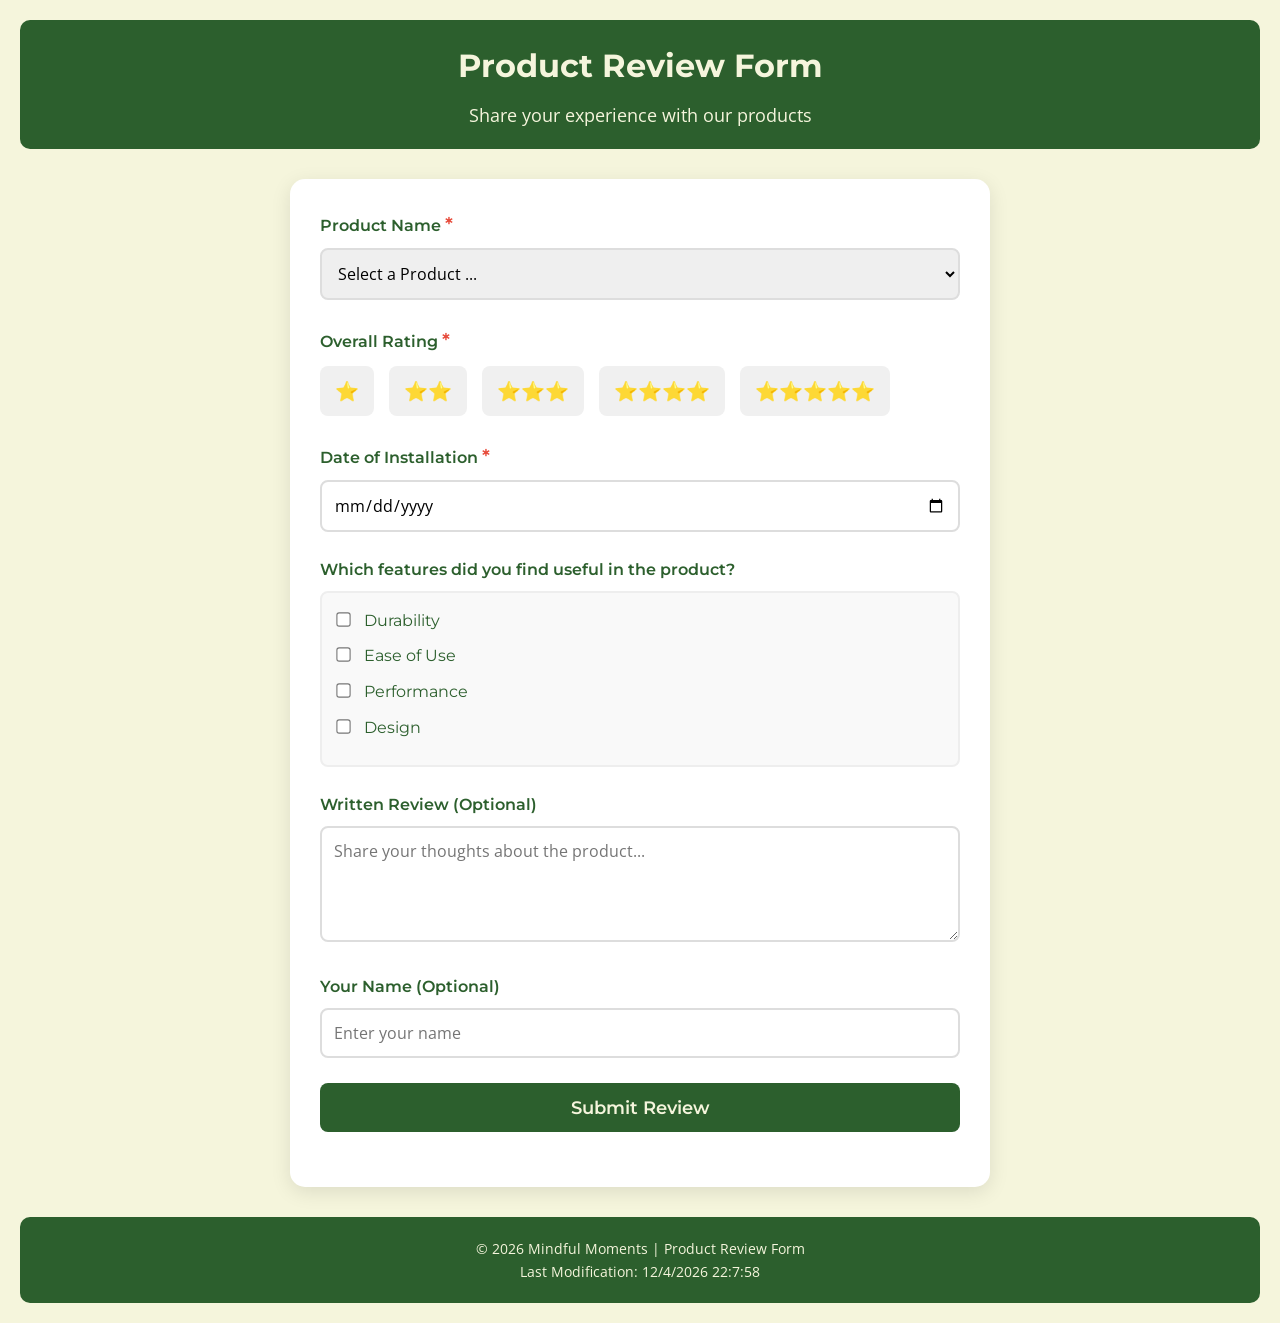
<file: form.html>
<!DOCTYPE html>
<html lang="en">

<head>
    <meta charset="UTF-8">
    <meta name="viewport" content="width=device-width, initial-scale=1.0">
    <title>Product Review - Mindful Moments</title>
    <meta name="description"
        content="Product review form for Mindful Moments products. Share your feedback on durability, ease of use, performance, and design.">
    <meta name="author" content="Yves Gnenessemin">

    <!-- Google Fonts -->
    <link rel="preconnect" href="https://fonts.googleapis.com">
    <link rel="preconnect" href="https://fonts.gstatic.com" crossorigin>
    <link
        href="https://fonts.googleapis.com/css2?family=Montserrat:wght@400;600;700&family=Open+Sans:wght@400;600&display=swap"
        rel="stylesheet">

    <!-- CSS -->
    <link rel="stylesheet" href="styles/form.css">

    <!-- JavaScript -->
    <script src="scripts/form.js" defer></script>
</head>

<body>
    <header>
        <h1>Product Review Form</h1>
        <p>Share your experience with our products</p>
    </header>

    <main>
        <form action="review.html" method="get" id="reviewForm">
            <!-- Product Name -->
            <div class="form-group">
                <label for="productName">Product Name <span class="required">*</span></label>
                <select id="productName" name="productName" required>
                    <option value="" disabled selected>Select a Product ...</option>
                </select>
            </div>

            <!-- Overall Rating -->
            <div class="form-group">
                <label class="rating-label">Overall Rating <span class="required">*</span></label>
                <div class="rating-stars">
                    <div class="star-option">
                        <input type="radio" id="star1" name="rating" value="1" required>
                        <label for="star1">⭐</label>
                    </div>
                    <div class="star-option">
                        <input type="radio" id="star2" name="rating" value="2" required>
                        <label for="star2">⭐⭐</label>
                    </div>
                    <div class="star-option">
                        <input type="radio" id="star3" name="rating" value="3" required>
                        <label for="star3">⭐⭐⭐</label>
                    </div>
                    <div class="star-option">
                        <input type="radio" id="star4" name="rating" value="4" required>
                        <label for="star4">⭐⭐⭐⭐</label>
                    </div>
                    <div class="star-option">
                        <input type="radio" id="star5" name="rating" value="5" required>
                        <label for="star5">⭐⭐⭐⭐⭐</label>
                    </div>
                </div>
            </div>

            <!-- Date of Installation -->
            <div class="form-group">
                <label for="installDate">Date of Installation <span class="required">*</span></label>
                <input type="date" id="installDate" name="installDate" required>
            </div>

            <!-- Useful Features -->
            <div class="form-group">
                <label>Which features did you find useful in the product?</label>
                <div class="checkbox-group">
                    <div class="checkbox-option">
                        <input type="checkbox" id="featureDurability" name="features" value="durability">
                        <label for="featureDurability">Durability</label>
                    </div>
                    <div class="checkbox-option">
                        <input type="checkbox" id="featureEaseOfUse" name="features" value="easeOfUse">
                        <label for="featureEaseOfUse">Ease of Use</label>
                    </div>
                    <div class="checkbox-option">
                        <input type="checkbox" id="featurePerformance" name="features" value="performance">
                        <label for="featurePerformance">Performance</label>
                    </div>
                    <div class="checkbox-option">
                        <input type="checkbox" id="featureDesign" name="features" value="design">
                        <label for="featureDesign">Design</label>
                    </div>
                </div>
            </div>

            <!-- Written Review -->
            <div class="form-group">
                <label for="writtenReview">Written Review (Optional)</label>
                <textarea id="writtenReview" name="writtenReview" rows="4"
                    placeholder="Share your thoughts about the product..."></textarea>
            </div>

            <!-- User Name -->
            <div class="form-group">
                <label for="userName">Your Name (Optional)</label>
                <input type="text" id="userName" name="userName" placeholder="Enter your name">
            </div>

            <!-- Submit Button -->
            <div class="form-group">
                <button type="submit" class="submit-btn">Submit Review</button>
            </div>
        </form>
    </main>

    <footer>
        <p>&copy; 2026 Mindful Moments | Product Review Form</p>
        <p>Last Modification: <span id="lastModified"></span></p>
    </footer>
</body>

</html>
</file>
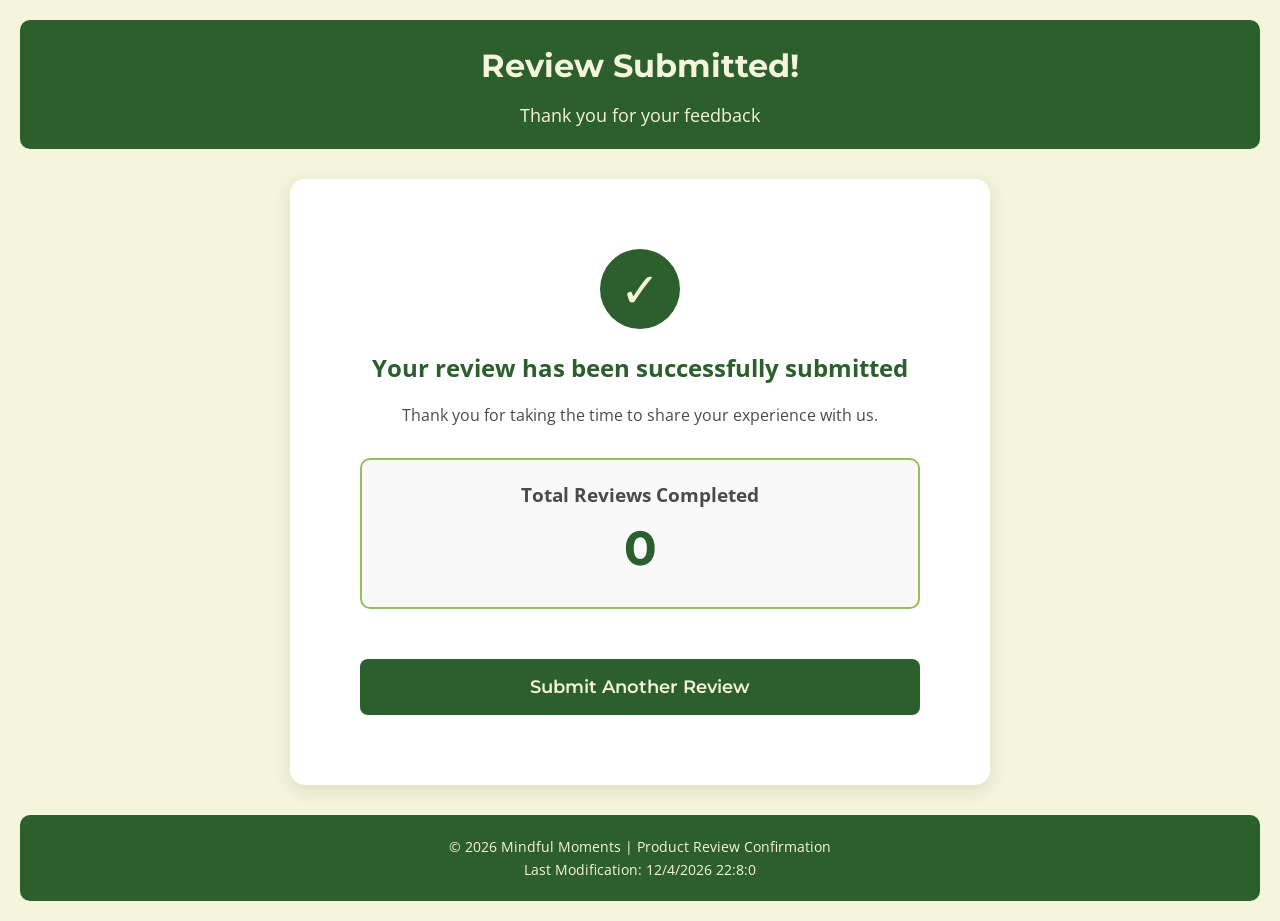
<file: review.html>
<!DOCTYPE html>
<html lang="en">

<head>
    <meta charset="UTF-8">
    <meta name="viewport" content="width=device-width, initial-scale=1.0">
    <title>Review Confirmation - Mindful Moments</title>
    <meta name="description" content="Product review confirmation">
    <meta name="author" content="Yves Gnessenin">

    <link
        href="https://fonts.googleapis.com/css2?family=Montserrat:wght@400;600;700&family=Open+Sans:wght@400;600&display=swap"
        rel="stylesheet">
    <link rel="stylesheet" href="styles/form.css">
</head>

<body>
    <header>
        <h1>Review Submitted!</h1>
        <p>Thank you for your feedback</p>
    </header>

    <main>
        <div class="confirmation-box">
            <div class="success-icon">✓</div>
            <h2>Your review has been successfully submitted</h2>
            <p>Thank you for taking the time to share your experience with us.</p>

            <div class="review-counter">
                <h3>Total Reviews Completed</h3>
                <p class="counter-number" id="reviewCount">0</p>
            </div>

            <a href="form.html" class="submit-btn"
                style="display: inline-block; text-align: center; text-decoration: none; margin-top: 20px;">Submit
                Another Review</a>
        </div>
    </main>

    <footer>
        <p>&copy; 2026 Mindful Moments | Product Review Confirmation</p>
        <p>Last Modification: <span id="lastModified"></span></p>
    </footer>

    <style>
        .confirmation-box {
            text-align: center;
            padding: 40px;
        }

        .success-icon {
            font-size: 4rem;
            background-color: #2C5F2D;
            color: #F5F5DC;
            width: 80px;
            height: 80px;
            border-radius: 50%;
            display: flex;
            align-items: center;
            justify-content: center;
            margin: 0 auto 20px;
            font-size: 3rem;
        }

        .review-counter {
            margin: 30px 0;
            padding: 20px;
            background-color: #f9f9f9;
            border-radius: 10px;
            border: 2px solid #97BC62;
        }

        .counter-number {
            font-size: 3rem;
            font-weight: bold;
            color: #2C5F2D;
            font-family: 'Montserrat', sans-serif;
        }

        h2 {
            color: #2C5F2D;
            margin-bottom: 15px;
        }
    </style>

    <script>
        // Update review counter with localStorage
        function updateReviewCounter() {
            let reviewCount = localStorage.getItem('reviewCount');

            if (reviewCount === null) {
                reviewCount = 0;
            }

            // Increment counter when page loads from form submission
            const urlParams = new URLSearchParams(window.location.search);
            if (urlParams.toString() !== '') {
                reviewCount = parseInt(reviewCount) + 1;
                localStorage.setItem('reviewCount', reviewCount);
            }

            document.getElementById('reviewCount').textContent = reviewCount;
        }

        function updateLastModified() {
            const lastModifiedSpan = document.getElementById('lastModified');
            if (lastModifiedSpan) {
                const now = new Date();
                const formattedDate = `${now.getMonth() + 1}/${now.getDate()}/${now.getFullYear()} ${now.getHours()}:${now.getMinutes()}:${now.getSeconds()}`;
                lastModifiedSpan.textContent = formattedDate;
            }
        }

        document.addEventListener('DOMContentLoaded', function () {
            updateReviewCounter();
            updateLastModified();
        });
    </script>
</body>

</html>
</file>
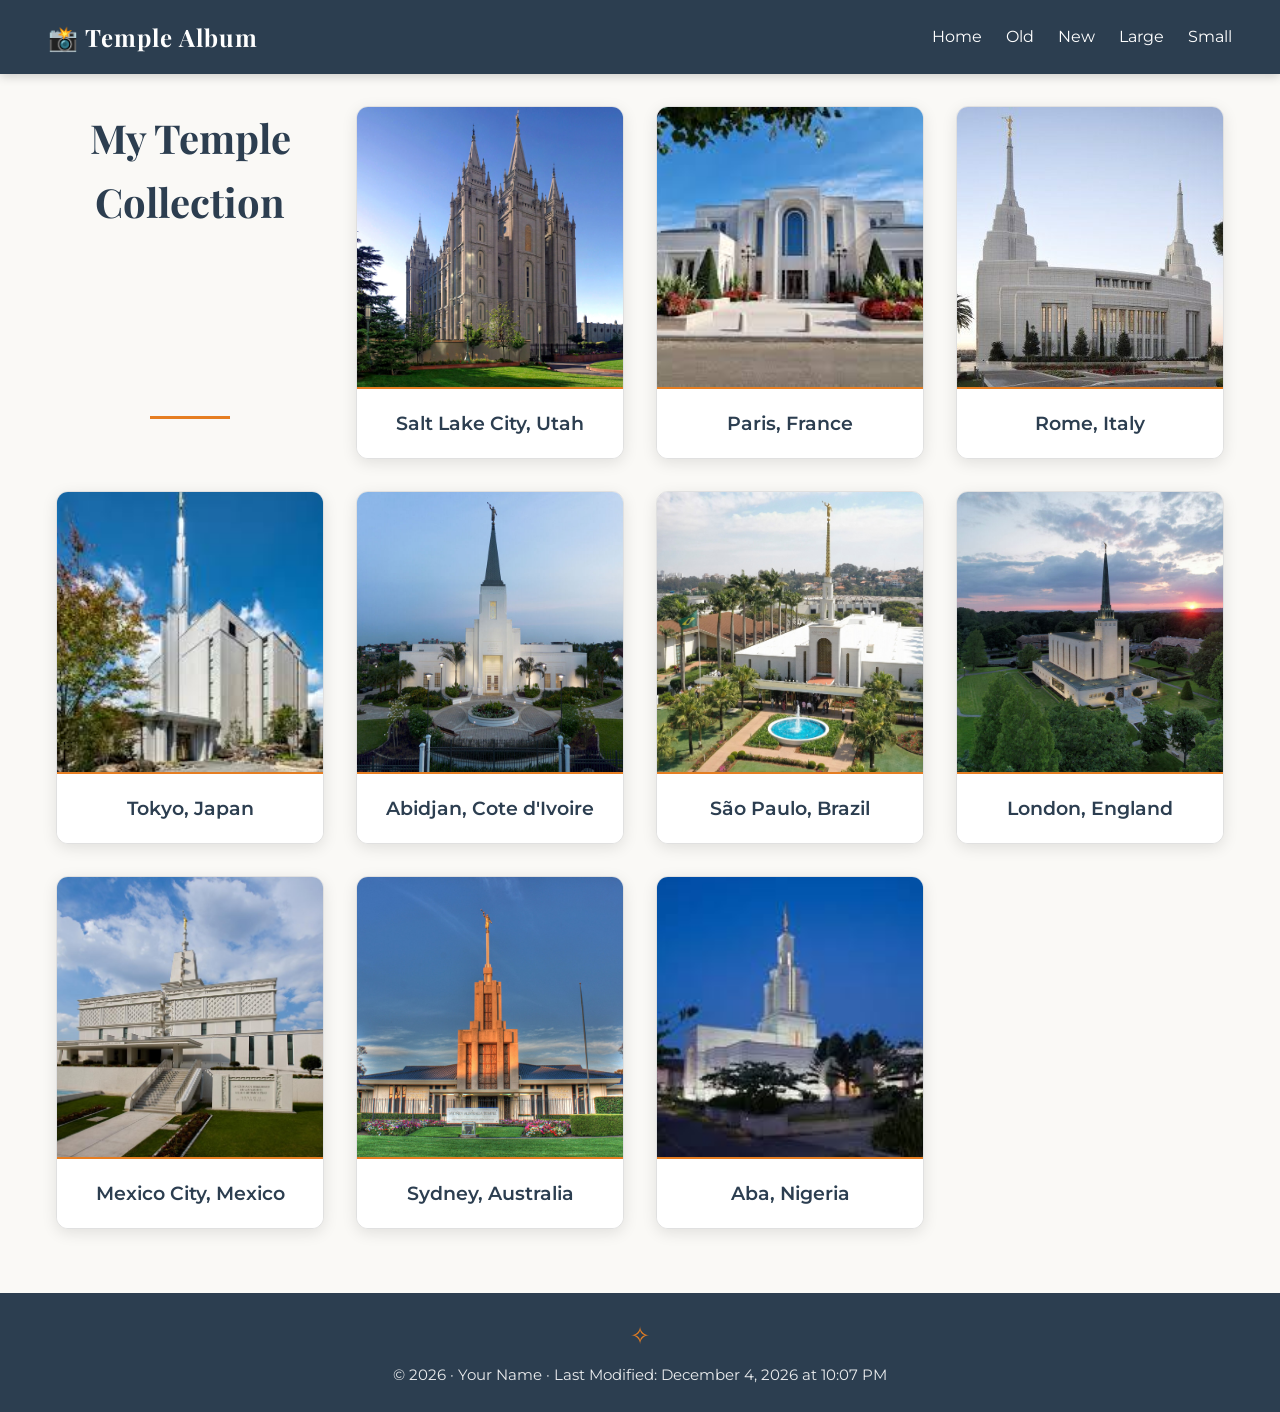
<file: temples.html/temples.html>
<!DOCTYPE html>
<html lang="en">

<head>
    <meta charset="UTF-8">
    <meta name="viewport" content="width=device-width, initial-scale=1.0">
    <title>Temple Album · WDD131</title>

    <!-- Google Fonts · Elegant Typography -->
    <link rel="preconnect" href="https://fonts.googleapis.com">
    <link rel="preconnect" href="https://fonts.gstatic.com" crossorigin>
    <link
        href="https://fonts.googleapis.com/css2?family=Montserrat:wght@300;400;600&family=Playfair+Display:wght@700&display=swap"
        rel="stylesheet">

    <!-- CSS: mobile-first → small first, then large -->
    <link rel="stylesheet" href="styles/temples.css">
    <link rel="stylesheet" href="styles/temples-large.css">

    <!-- Deferred JavaScript -->
    <script src="scripts/temples.js" defer></script>
</head>

<body>
    <header>
        <div class="logo">📸 Temple Album</div>
        <nav>
            <!-- Hamburger button will be injected here by JavaScript -->
            <ul>
                <li><a href="#">Home</a></li>
                <li><a href="#">Old</a></li>
                <li><a href="#">New</a></li>
                <li><a href="#">Large</a></li>
                <li><a href="#">Small</a></li>
            </ul>
        </nav>
    </header>

    <main class="album-grid">
        <h1>My Temple Collection</h1>

        <!-- Figure 1 -->
        <figure>
            <img src="images/temple1.jpg" alt="Salt Lake City Temple" loading="lazy">
            <figcaption>Salt Lake City, Utah</figcaption>
        </figure>

        <!-- Figure 2 -->
        <figure>
            <img src="images/temple2.jpeg" alt="Paris France Temple" loading="lazy">
            <figcaption>Paris, France</figcaption>
        </figure>

        <!-- Figure 3 -->
        <figure>
            <img src="images/temple3.jpg" alt="Rome Italy Temple" loading="lazy">
            <figcaption>Rome, Italy</figcaption>
        </figure>

        <!-- Figure 4 -->
        <figure>
            <img src="images/temple4.jpeg" alt="Tokyo Japan Temple" loading="lazy">
            <figcaption>Tokyo, Japan</figcaption>
        </figure>

        <!-- Figure 5 -->
        <figure>
            <img src="images/temple5.jpg" alt="Abidjan Temple" loading="lazy">
            <figcaption>Abidjan, Cote d'Ivoire</figcaption>
        </figure>

        <!-- Figure 6 -->
        <figure>
            <img src="images/temple6.jpg" alt="São Paulo Brazil Temple" loading="lazy">
            <figcaption>São Paulo, Brazil</figcaption>
        </figure>

        <!-- Figure 7 -->
        <figure>
            <img src="images/temple7.jpg" alt="London England Temple" loading="lazy">
            <figcaption>London, England</figcaption>
        </figure>

        <!-- Figure 8 -->
        <figure>
            <img src="images/temple8.jpg" alt="Mexico City Mexico Temple" loading="lazy">
            <figcaption>Mexico City, Mexico</figcaption>
        </figure>

        <!-- Figure 9 -->
        <figure>
            <img src="images/temple9.jpg" alt="Sydney Australia Temple" loading="lazy">
            <figcaption>Sydney, Australia</figcaption>
        </figure>

        <!-- Figure 10 (bonus) -->
        <figure>
            <img src="images/temple10.jpeg" alt="Aba Nigeria Temple" loading="lazy">
            <figcaption>Aba, Nigeria</figcaption>
        </figure>
    </main>

    <footer>
        <p id="footer-info"></p>
    </footer>
</body>

</html>
</file>
<file: styles/form.css>
/* Product Review Form CSS */
* {
    margin: 0;
    padding: 0;
    box-sizing: border-box;
}

body {
    font-family: 'Open Sans', sans-serif;
    background-color: #F5F5DC;
    color: #4A4A4A;
    line-height: 1.6;
    padding: 20px;
    min-height: 100vh;
}

/* Header */
header {
    text-align: center;
    margin-bottom: 30px;
    padding: 20px;
    background-color: #2C5F2D;
    border-radius: 10px;
}

header h1 {
    font-family: 'Montserrat', sans-serif;
    font-size: 2rem;
    color: #F5F5DC;
    margin-bottom: 10px;
}

header p {
    color: #F5F5DC;
    font-size: 1.1rem;
}

/* Main */
main {
    max-width: 700px;
    margin: 0 auto;
    background-color: white;
    border-radius: 15px;
    padding: 30px;
    box-shadow: 0 5px 20px rgba(0, 0, 0, 0.1);
}

/* Form Groups */
.form-group {
    margin-bottom: 25px;
}

label {
    display: block;
    font-weight: 600;
    margin-bottom: 8px;
    color: #2C5F2D;
    font-family: 'Montserrat', sans-serif;
}

.required {
    color: #e74c3c;
    font-size: 1.2rem;
}

/* Select and Input */
select,
input[type="date"],
input[type="text"],
textarea {
    width: 100%;
    padding: 12px;
    border: 2px solid #ddd;
    border-radius: 8px;
    font-family: 'Open Sans', sans-serif;
    font-size: 1rem;
    transition: border-color 0.3s;
}

select:focus,
input:focus,
textarea:focus {
    outline: none;
    border-color: #97BC62;
}

/* Rating Stars */
.rating-label {
    margin-bottom: 10px;
}

.rating-stars {
    display: flex;
    gap: 15px;
    flex-wrap: wrap;
}

.star-option {
    position: relative;
}

.star-option input {
    position: absolute;
    opacity: 0;
    cursor: pointer;
}

.star-option label {
    display: inline-block;
    padding: 10px 15px;
    background-color: #f0f0f0;
    border-radius: 8px;
    cursor: pointer;
    font-size: 1.2rem;
    transition: all 0.3s;
    margin-bottom: 0;
}

.star-option input:checked+label {
    background-color: #97BC62;
    color: #2C5F2D;
    transform: scale(1.05);
}

.star-option input:focus+label {
    outline: 2px solid #2C5F2D;
}

/* Checkbox Group */
.checkbox-group {
    background-color: #f9f9f9;
    padding: 15px;
    border-radius: 8px;
    border: 2px solid #eee;
}

.checkbox-option {
    margin-bottom: 10px;
}

.checkbox-option input {
    margin-right: 10px;
    transform: scale(1.1);
    cursor: pointer;
}

.checkbox-option label {
    display: inline;
    font-weight: normal;
    cursor: pointer;
    margin-bottom: 0;
}

/* Submit Button */
.submit-btn {
    width: 100%;
    padding: 14px;
    background-color: #2C5F2D;
    color: #F5F5DC;
    border: none;
    border-radius: 8px;
    font-family: 'Montserrat', sans-serif;
    font-size: 1.1rem;
    font-weight: 600;
    cursor: pointer;
    transition: background-color 0.3s, transform 0.2s;
}

.submit-btn:hover {
    background-color: #1e4520;
    transform: translateY(-2px);
}

.submit-btn:active {
    transform: translateY(0);
}

/* Footer */
footer {
    text-align: center;
    margin-top: 30px;
    padding: 20px;
    background-color: #2C5F2D;
    color: #F5F5DC;
    border-radius: 10px;
    font-size: 0.9rem;
}

/* Responsive */
@media (max-width: 600px) {
    body {
        padding: 10px;
    }

    main {
        padding: 20px;
    }

    .rating-stars {
        gap: 8px;
    }

    .star-option label {
        padding: 8px 12px;
        font-size: 1rem;
    }

    header h1 {
        font-size: 1.5rem;
    }
}
</file>
<file: temples.html/styles/temples.css>
/* ===== BASE STYLES (MOBILE FIRST) ===== */
* {
    margin: 0;
    padding: 0;
    box-sizing: border-box;
}

body {
    font-family: 'Montserrat', sans-serif;
    line-height: 1.6;
    color: #333;
    background-color: #faf9f6;
    /* Light cream background */
    min-height: 100vh;
    display: flex;
    flex-direction: column;
}

/* ===== HEADER ===== */
header {
    background-color: #2c3e50;
    /* Elegant navy blue */
    color: white;
    padding: 1rem;
    display: flex;
    justify-content: space-between;
    align-items: center;
    box-shadow: 0 2px 10px rgba(0, 0, 0, 0.2);
    position: relative;
}

.logo {
    font-family: 'Playfair Display', serif;
    font-size: 1.5rem;
    font-weight: 700;
    letter-spacing: 1px;
}

/* ===== HAMBURGER BUTTON ===== */
#menu-button {
    font-size: 2rem;
    background: none;
    border: none;
    color: white;
    cursor: pointer;
    display: block;
    /* Visible only on mobile */
    padding: 0.25rem 0.75rem;
    border-radius: 5px;
    transition: background-color 0.3s;
}

#menu-button:hover {
    background-color: #34495e;
}

/* ===== NAVIGATION MENU (mobile: hidden by default) ===== */
nav ul {
    list-style-type: none;
    display: none;
    /* Hidden by default */
    flex-direction: column;
    background-color: #34495e;
    position: absolute;
    top: 70px;
    right: 0;
    width: 200px;
    padding: 1rem 0;
    border-radius: 0 0 0 10px;
    box-shadow: -2px 4px 10px rgba(0, 0, 0, 0.2);
    z-index: 100;
}

/* Class added by JS to show the menu */
nav ul.show {
    display: flex;
}

nav ul li {
    margin: 0;
    text-align: center;
}

nav ul li a {
    text-decoration: none;
    color: white;
    padding: 0.75rem 1rem;
    display: block;
    font-weight: 400;
    transition: background-color 0.3s, padding-left 0.3s;
}

/* REQUIRED HOVER EFFECT */
nav ul li a:hover {
    background-color: #2c3e50;
    padding-left: 1.5rem;
    font-weight: 600;
}

/* ===== MAIN ===== */
main {
    max-width: 1200px;
    margin: 0 auto;
    padding: 2rem 1rem;
    flex: 1;
    /* Pushes footer to bottom */
}

main h1 {
    font-family: 'Playfair Display', serif;
    font-size: 2rem;
    color: #2c3e50;
    text-align: center;
    margin-bottom: 2rem;
    position: relative;
    padding-bottom: 0.5rem;
}

main h1::after {
    content: '';
    position: absolute;
    bottom: 0;
    left: 50%;
    transform: translateX(-50%);
    width: 80px;
    height: 3px;
    background-color: #e67e22;
    /* Orange accent */
}

/* ===== CSS GRID (mobile: 1 column) ===== */
.album-grid {
    display: grid;
    grid-template-columns: 1fr;
    /* Single column on mobile */
    gap: 2rem;
}

/* ===== FIGURES (IMAGE CARDS) ===== */
figure {
    background: white;
    border-radius: 12px;
    overflow: hidden;
    box-shadow: 0 4px 15px rgba(0, 0, 0, 0.1);
    transition: transform 0.3s, box-shadow 0.3s;
    border: 1px solid #e0e0e0;
}

figure:hover {
    transform: translateY(-5px);
    box-shadow: 0 8px 25px rgba(0, 0, 0, 0.15);
}

figure img {
    width: 100%;
    height: 250px;
    object-fit: cover;
    /* Maintains aspect ratio without distortion */
    display: block;
    transition: transform 0.5s;
}

figure:hover img {
    transform: scale(1.03);
}

figcaption {
    padding: 1rem;
    text-align: center;
    font-weight: 600;
    color: #2c3e50;
    background: white;
    font-size: 1.1rem;
    border-top: 2px solid #e67e22;
}

/* ===== FOOTER ===== */
footer {
    background-color: #2c3e50;
    color: white;
    text-align: center;
    padding: 1.5rem;
    margin-top: 2rem;
    font-size: 0.95rem;
}

#footer-info {
    opacity: 0.9;
}

/* Decorative little heart */
footer::before {
    content: '✧';
    display: block;
    font-size: 1.5rem;
    color: #e67e22;
    margin-bottom: 0.5rem;
}
</file>
<file: temples.html/styles/temples-large.css>
/* ===== STYLES FOR LARGER SCREENS (tablet, desktop) ===== */
@media screen and (min-width: 650px) {

    /* ----- HEADER & NAVIGATION ----- */
    header {
        padding: 1rem 2rem;
    }

    /* Hide hamburger button */
    #menu-button {
        display: none !important;
        /* Force hidden */
    }

    /* Show normal menu */
    nav ul {
        display: flex !important;
        /* Force visible */
        flex-direction: row;
        position: static;
        width: auto;
        background-color: transparent;
        box-shadow: none;
        padding: 0;
    }

    nav ul li {
        margin: 0 0 0 1.5rem;
    }

    nav ul li a {
        padding: 0.5rem 0;
        color: white;
        position: relative;
    }

    /* Underline effect on hover (more elegant) */
    nav ul li a::after {
        content: '';
        position: absolute;
        bottom: 0;
        left: 0;
        width: 0;
        height: 2px;
        background-color: #e67e22;
        transition: width 0.3s;
    }

    nav ul li a:hover::after {
        width: 100%;
    }

    nav ul li a:hover {
        background-color: transparent;
        padding-left: 0;
        /* Cancel mobile effect */
    }

    /* ----- MAIN & GRID (2 to 4 columns based on screen) ----- */
    .album-grid {
        grid-template-columns: repeat(auto-fit, minmax(280px, 1fr));
        gap: 2rem;
    }

    main h1 {
        font-size: 2.5rem;
        margin-bottom: 2.5rem;
    }

    /* ----- SLIGHTLY LARGER FIGURES ----- */
    figure img {
        height: 280px;
    }

    figcaption {
        font-size: 1.2rem;
        padding: 1.2rem;
    }
}

/* Very large screens (desktop > 1200px) */
@media screen and (min-width: 1200px) {
    .album-grid {
        grid-template-columns: repeat(4, 1fr);
        /* Fixed 4 columns */
    }

    header {
        padding: 1rem 3rem;
    }
}
</file>
